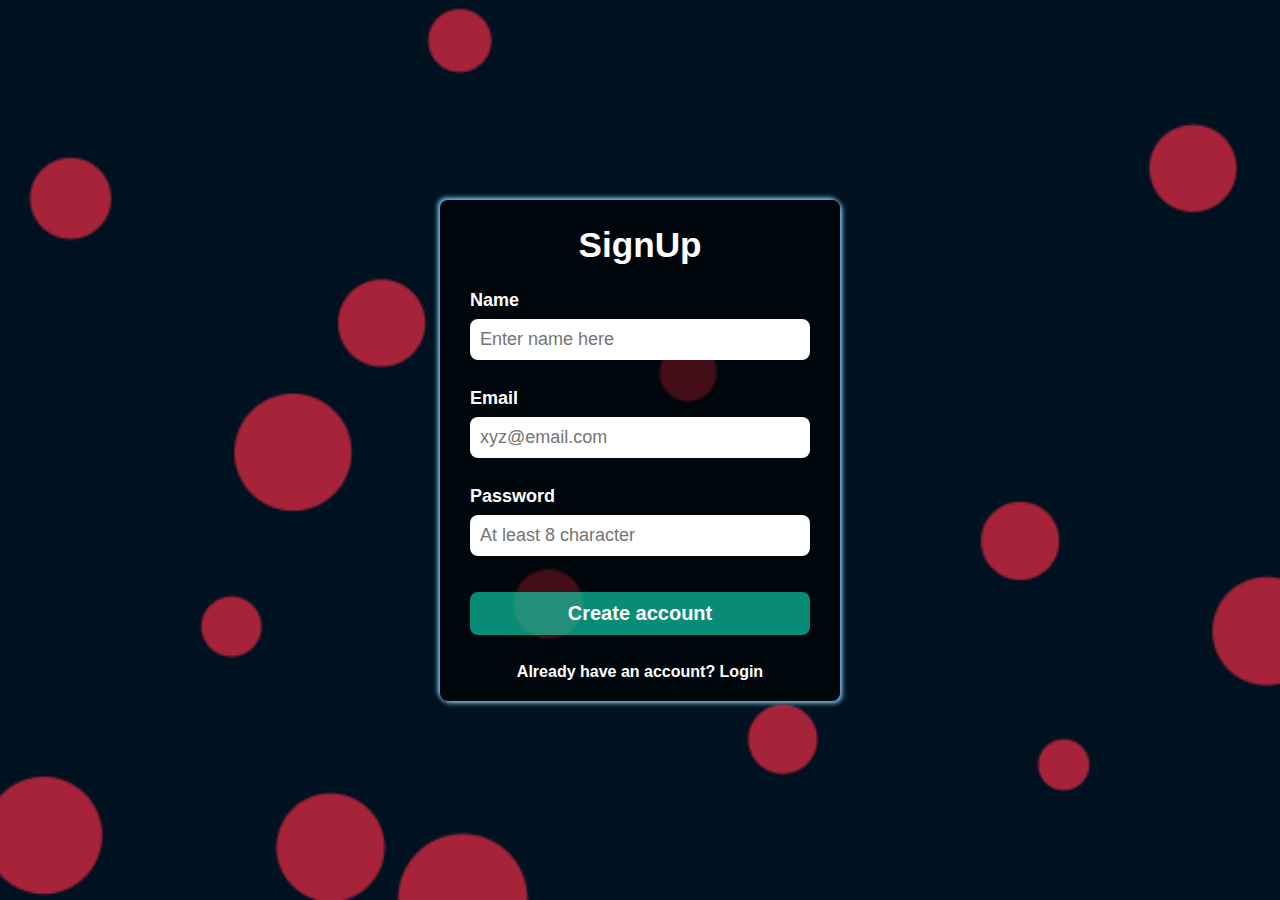
<file: index.html>
<!DOCTYPE html>
<html lang="en">

<head>
    <meta charset="UTF-8">
    <meta name="viewport" content="width=device-width, initial-scale=1.0">
    <title>Form Validation</title>
    <link rel="stylesheet" href="style.css">
</head>

<body>
    <div class="container">
        <div class="box">
            <header class="signup-head">
                <h1>SignUp</h1>
            </header>
            <main class="sign-body">
                <form id="signupForm">
                    <div>
                        <label for="name">Name</label>
                        <input type="text" placeholder="Enter name here" id="name" autocomplete="off" />
                        <!-- <i class="fa-solid fa-xmark"></i> -->
                        <!-- <i class="fa-solid fa-check"></i> -->
                        <span id="nameerror"></span>

                    </div>
                    <div>
                        <label for="email">Email</label>
                        <input type="email" placeholder="xyz@email.com" id="email" autocomplete="off" />
                        <span id="emailerror"></span>
                    </div>
                    <div>
                        <label for="password">Password</label>
                        <input type="password" placeholder="At least 8 character" id="password" />
                        <span id="passerror"></span>
                    </div>
                    <div>
                        <input type="submit" value="Create account" id="submitbtn">
                    </div>





                </form>
            </main>
            <footer class="sign-footer">
                <div>Already have an account? <a href="login.html">Login</a></div>
            </footer>
        </div>
    </div>

</body>
<script src="app.js"></script>


</html>
</file>
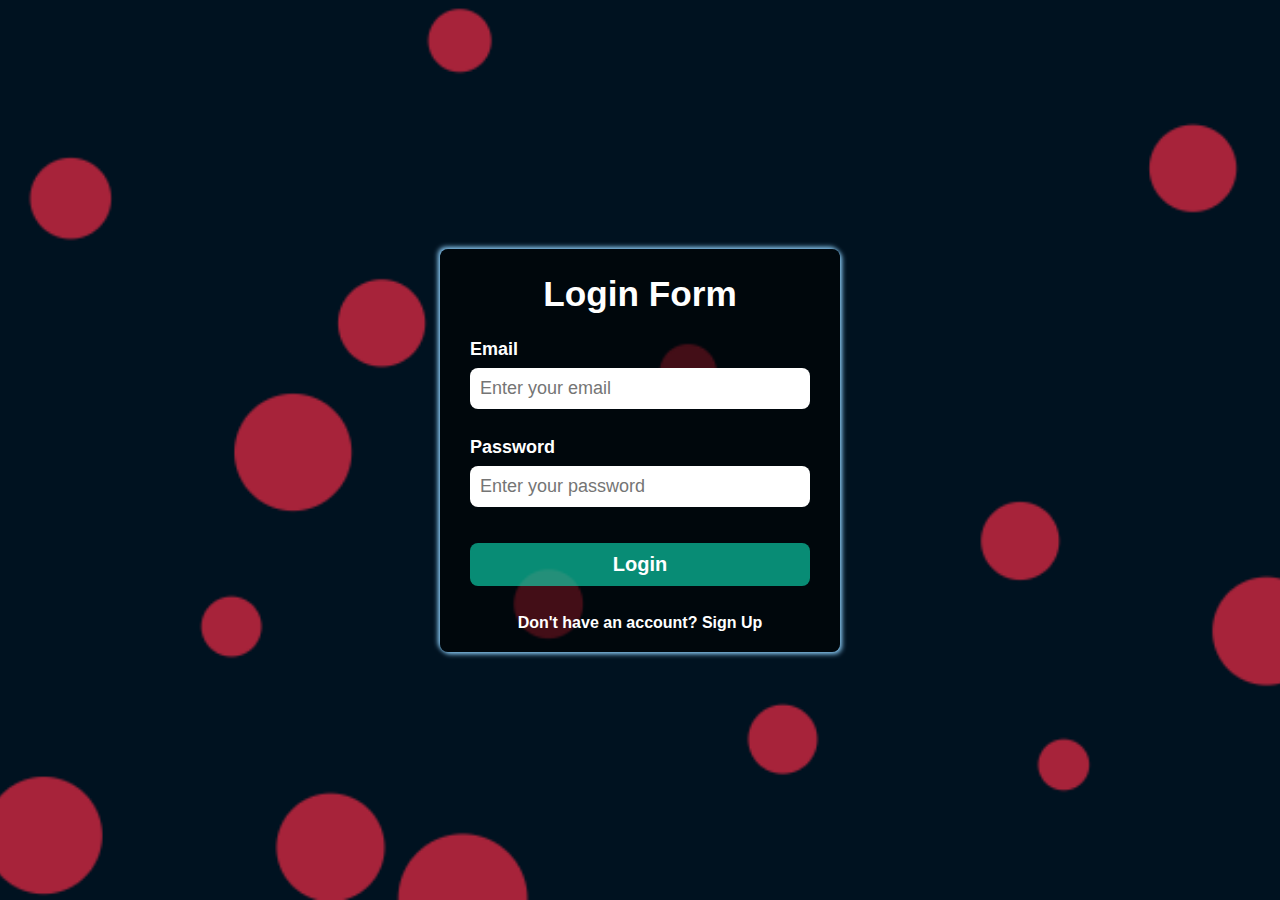
<file: login.html>
<!DOCTYPE html>
<html lang="en">
<head>
    <meta charset="UTF-8">
    <meta name="viewport" content="width=device-width, initial-scale=1.0">
    <title>Document</title>
    <link rel="stylesheet" href="style.css">
</head>
<body>
   <div class="container">
    <div class="box">
        <header class="signup-head">
            <h1>Login Form</h1>
        </header>
        <main class="sign-body">
            <form id="loginForm">
                <div>
                    <label for="loginEmail">Email</label>
                    <input type="email" placeholder="Enter your email" id="loginEmail"  />
                    <span id="loginEmailError"></span>
                </div>
                <div>
                    <label for="loginPassword">Password</label>
                    <input type="password" placeholder="Enter your password" id="loginPassword" />
                    <span id="loginPassError"></span>


                </div> 
                <div>
                    <input type="submit" value="Login" > 
                </div>
            </form>


        </main>
         <footer class="sign-footer">
        <div>Don't have an account? <a href="index.html">Sign Up</a></div>
      </footer>

    </div>
   </div>
    <script src="app.js"></script>
</body>
</html>
</file>
<file: style.css>
* {
    margin: 0;
    padding: 0;

    box-sizing: border-box;

    font-family: sans-serif;
    color: white;

}

/* .container {
    width: 100%;
    height: 100vh;
    background: url("ci.png") no-repeat;
    background-size: cover;
} */

.container {
    width: 100%;
    height: 100vh;
    background: url("ci.png") no-repeat center center;
    background-size: cover;
    
    display: flex;
    align-items: center;
    justify-content: center;
    padding: 10px; /* for small device spacing */
}

/* .box {
    max-width: 400px;
    position: relative;
    top: 50%;
    left: 50%;
    transform: translate(-50%, -50%);
    border-radius: 8px;
    box-shadow: 2px 2px 5px #89c9f3, -2px -2px 5px #89c9f3;
    padding: 20px 40px;


} */

.box {
    width: 100%;
    max-width: 400px;
    border-radius: 8px;
    box-shadow: 2px 2px 5px #89c9f3, -2px -2px 5px #89c9f3;
    padding: 20px 30px;
    background-color: rgba(0, 0, 0, 0.6); /* Optional for visibility */
}



.signup-head h1 {
    font-size: 2.2rem;
    text-align: center;
    padding: 5px 8px;
}

.sign-body div {
    margin-top: 20px;

}


.sign-body div label {
    font-size: 18px;
    font-weight: 600;
    margin-top: 20px;

}

.sign-body div span {
    font-size: 18px;
    font-weight: 600;
    color: rgb(19, 173, 19);
}


.sign-body div input {
    width: 100%;
    padding: 10px;
    border-radius: 8px;
    font-size: 18px;
    font-weight: 500;
    margin-block: 8px;
    outline: none;
    border: none;
    color: black;
}

.sign-body div input[type="submit"] {
    border: none;
    background-color: rgba(14, 239, 194, 0.575);
    color: white;
    font-size: 20px;
    font-weight: 700;
    cursor: pointer;
}

.sign-body div input[type="submit"]:hover {
    background-color: rgba(13, 213, 163, 0.992);

}

.sign-footer div {
    text-align: center;
    font-weight: 600;
    margin-top: 20px;
    text-decoration: none;
}



.sign-footer div a {
    text-decoration: none;
}

.sign-footer div a:hover {
    text-decoration: underline;
}


@media (max-width: 768px) {
    .box {
        padding: 20px;
        margin: 10px;
    }

    .signup-head h1 {
        font-size: 1.8rem;
    }

    .sign-body div input {
        font-size: 1rem;
    }

    .sign-footer div {
        font-size: 0.9rem;
    }
}




@media (max-width: 480px) {
    .signup-head h1 {
        font-size: 1.5rem;
    }

    .sign-body div input,
    .sign-body div label {
        font-size: 0.95rem;
    }

    .sign-body div input[type="submit"] {
        font-size: 1rem;
        padding: 10px;
    }
}
</file>
